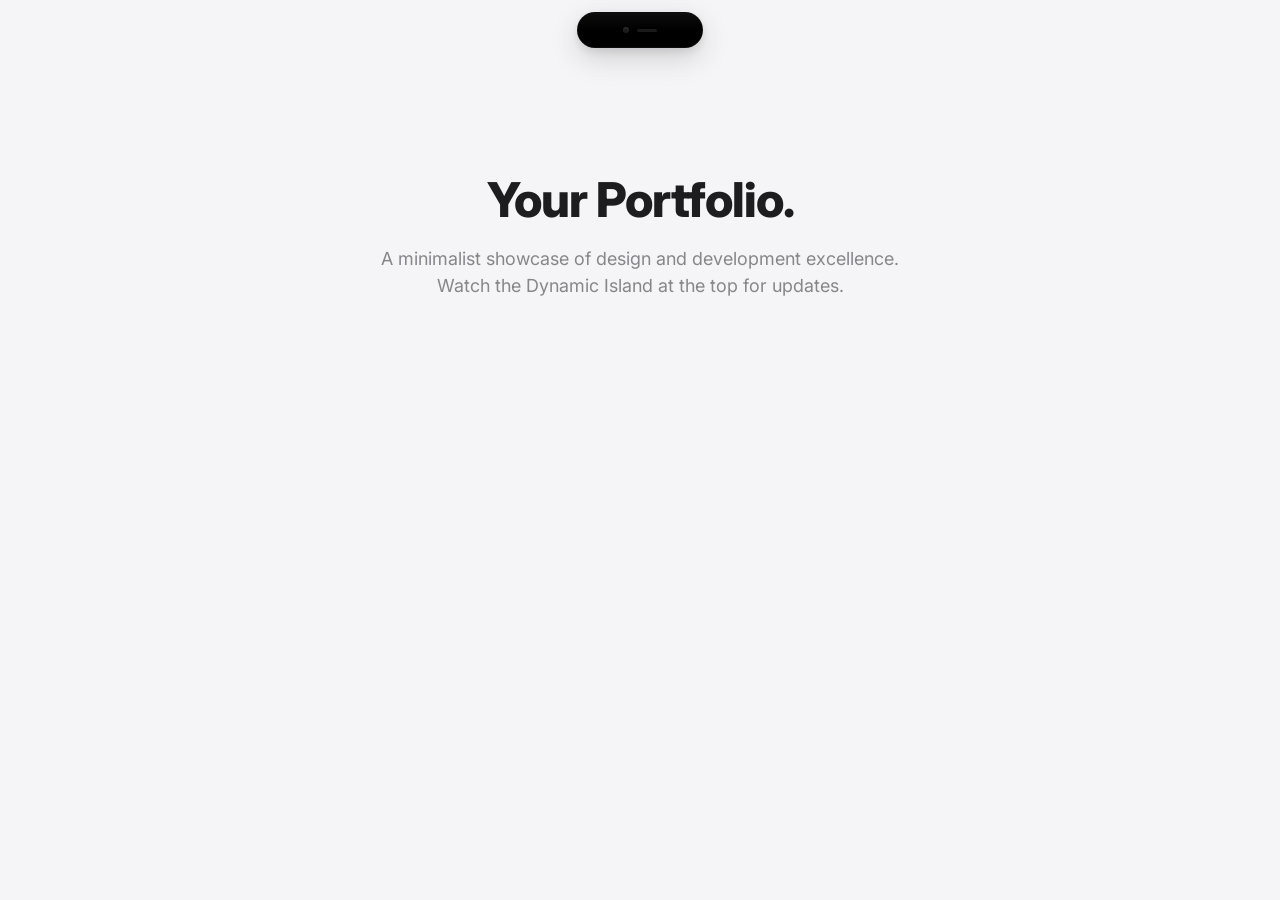
<file: dynamic-island-component.html>
<!DOCTYPE html>
<html lang="en">
<head>
    <meta charset="UTF-8">
    <meta name="viewport" content="width=device-width, initial-scale=1.0">
    <title>Premium Dynamic Island Component</title>
    <!-- Google Fonts -->
    <link href="https://fonts.googleapis.com/css2?family=Inter:wght@400;500;600;700&display=swap" rel="stylesheet">
    <!-- Font Awesome -->
    <link rel="stylesheet" href="https://cdnjs.cloudflare.com/ajax/libs/font-awesome/6.4.0/css/all.min.css">
    <style>
        :root {
            --island-bg: #000000;
            --island-width: 126px;
            --island-height: 36px;
            --island-expanded-width: 320px;
            --island-expanded-height: 84px;
            --accent-green: #34c759;
            --text-main: #ffffff;
            --text-sub: rgba(255, 255, 255, 0.6);
        }

        * {
            margin: 0;
            padding: 0;
            box-sizing: border-box;
            font-family: 'Inter', -apple-system, BlinkMacSystemFont, "Segoe UI", Roboto, sans-serif;
        }

        body {
            background-color: #f5f5f7; /* Light background as requested */
            height: 100vh;
            display: flex;
            flex-direction: column;
            align-items: center;
            overflow: hidden;
        }

        /* --- Dynamic Island Container --- */
        .island-container {
            position: fixed;
            top: 12px;
            left: 50%;
            transform: translateX(-50%);
            z-index: 9999;
            display: flex;
            justify-content: center;
            perspective: 1000px;
        }

        .dynamic-island {
            background: var(--island-bg);
            width: var(--island-width);
            height: var(--island-height);
            border-radius: 22px;
            display: flex;
            align-items: center;
            justify-content: center;
            transition: all 0.7s cubic-bezier(0.16, 1, 0.3, 1);
            cursor: pointer;
            position: relative;
            box-shadow: 0 10px 30px rgba(0, 0, 0, 0.15),
                        0 4px 10px rgba(0, 0, 0, 0.1);
            overflow: hidden;
            border: 0.5px solid rgba(255, 255, 255, 0.05);
        }

        /* Glass Glow Effect */
        .dynamic-island::after {
            content: '';
            position: absolute;
            top: 0;
            left: 0;
            right: 0;
            height: 50%;
            background: linear-gradient(to bottom, rgba(255,255,255,0.05), transparent);
            pointer-events: none;
        }

        .dynamic-island:hover {
            transform: scale(1.02);
            box-shadow: 0 12px 40px rgba(0, 0, 0, 0.2);
        }

        /* --- Expanded State --- */
        .dynamic-island.expanded {
            width: var(--island-expanded-width);
            height: var(--island-expanded-height);
            border-radius: 42px;
            padding: 0 20px;
        }

        /* --- Content Layout --- */
        .island-content {
            width: 100%;
            height: 100%;
            display: flex;
            align-items: center;
            justify-content: space-between;
            opacity: 0;
            visibility: hidden;
            transition: opacity 0.3s ease, visibility 0.3s ease;
        }

        .dynamic-island.expanded .island-content {
            opacity: 1;
            visibility: visible;
            transition-delay: 0.2s;
        }

        /* Left Side (Briefcase + Green Dot) */
        .content-left {
            display: flex;
            align-items: center;
            gap: 14px;
        }

        .icon-container {
            position: relative;
            width: 44px;
            height: 44px;
            background: #1a1a1a;
            border-radius: 12px;
            display: flex;
            align-items: center;
            justify-content: center;
            border: 1px solid rgba(255, 255, 255, 0.1);
        }

        .icon-container i {
            color: #ffffff;
            font-size: 20px;
        }

        .online-dot {
            position: absolute;
            bottom: -2px;
            right: -2px;
            width: 12px;
            height: 12px;
            background-color: var(--accent-green);
            border: 2.5px solid var(--island-bg);
            border-radius: 50%;
            box-shadow: 0 0 10px var(--accent-green);
        }

        /* Middle Text */
        .text-container {
            flex: 1;
            display: flex;
            flex-direction: column;
            gap: 2px;
            padding-left: 4px;
        }

        .main-title {
            color: var(--text-main);
            font-size: 15px;
            font-weight: 600;
            letter-spacing: -0.2px;
        }

        .sub-title {
            color: var(--text-sub);
            font-size: 13px;
            font-weight: 400;
        }

        /* Right Side (Small Badge or Empty) */
        .content-right {
            padding-left: 10px;
        }

        .status-badge {
            background: rgba(52, 199, 89, 0.15);
            color: var(--accent-green);
            padding: 4px 10px;
            border-radius: 20px;
            font-size: 11px;
            font-weight: 700;
            text-transform: uppercase;
            letter-spacing: 0.5px;
        }

        /* --- Default State Pill Content --- */
        .pill-default {
            position: absolute;
            width: 100%;
            height: 100%;
            display: flex;
            align-items: center;
            justify-content: center;
            transition: opacity 0.3s ease;
        }

        .dynamic-island.expanded .pill-default {
            opacity: 0;
            pointer-events: none;
        }

        .camera-dot {
            width: 6px;
            height: 6px;
            background: #1a1a1a;
            border-radius: 50%;
            margin-right: 8px;
            box-shadow: inset 0 1px 2px rgba(255,255,255,0.1);
        }

        /* Animation Keyframes */
        @keyframes liquidPulse {
            0% { transform: scale(1); }
            50% { transform: scale(1.05); }
            100% { transform: scale(1); }
        }

        .pulse {
            animation: liquidPulse 0.6s cubic-bezier(0.16, 1, 0.3, 1);
        }

        /* Sample Website Background Content */
        .sample-content {
            margin-top: 150px;
            text-align: center;
            color: #1d1d1f;
            max-width: 600px;
            padding: 20px;
        }

        .sample-content h1 {
            font-size: 48px;
            font-weight: 800;
            margin-bottom: 16px;
            letter-spacing: -1px;
        }

        .sample-content p {
            font-size: 18px;
            line-height: 1.5;
            color: #86868b;
        }
    </style>
</head>
<body>

    <div class="island-container">
        <div class="dynamic-island" id="island" onclick="toggleIsland()">
            <!-- Default State (The "Notch" look) -->
            <div class="pill-default">
                <div class="camera-dot"></div>
                <div style="width: 20px; height: 3px; background: #1a1a1a; border-radius: 2px;"></div>
            </div>

            <!-- Expanded State Content -->
            <div class="island-content">
                <div class="content-left">
                    <div class="icon-container">
                        <i class="fa-solid fa-briefcase"></i>
                        <div class="online-dot"></div>
                    </div>
                </div>
                <div class="text-container">
                    <span class="main-title">Available for freelance work</span>
                    <span class="sub-title">Open for UI/UX projects</span>
                </div>
                <div class="content-right">
                    <div class="status-badge">Live</div>
                </div>
            </div>
        </div>
    </div>

    <!-- Website Background Content -->
    <div class="sample-content">
        <h1>Your Portfolio.</h1>
        <p>A minimalist showcase of design and development excellence. Watch the Dynamic Island at the top for updates.</p>
    </div>

    <script>
        const island = document.getElementById('island');
        let isExpanded = false;
        let autoTriggerTimer = null;

        function toggleIsland() {
            if (isExpanded) {
                collapseIsland();
            } else {
                expandIsland();
            }
        }

        function expandIsland() {
            if(isExpanded) return;
            isExpanded = true;
            island.classList.add('expanded');
            
            // Add a "liquid" pulse effect on expansion
            island.classList.add('pulse');
            setTimeout(() => island.classList.remove('pulse'), 600);

            // Auto collapse after 4 seconds as requested
            setTimeout(() => {
                collapseIsland();
            }, 4000);
        }

        function collapseIsland() {
            isExpanded = false;
            island.classList.remove('expanded');
        }

        // Auto trigger every 30 seconds
        function startAutoTrigger() {
            autoTriggerTimer = setInterval(() => {
                if (!isExpanded) {
                    expandIsland();
                }
            }, 30000);
        }

        // Initial trigger after 3 seconds for demo purposes
        setTimeout(() => {
            expandIsland();
        }, 3000);

        startAutoTrigger();
    </script>
</body>
</html>
</file>
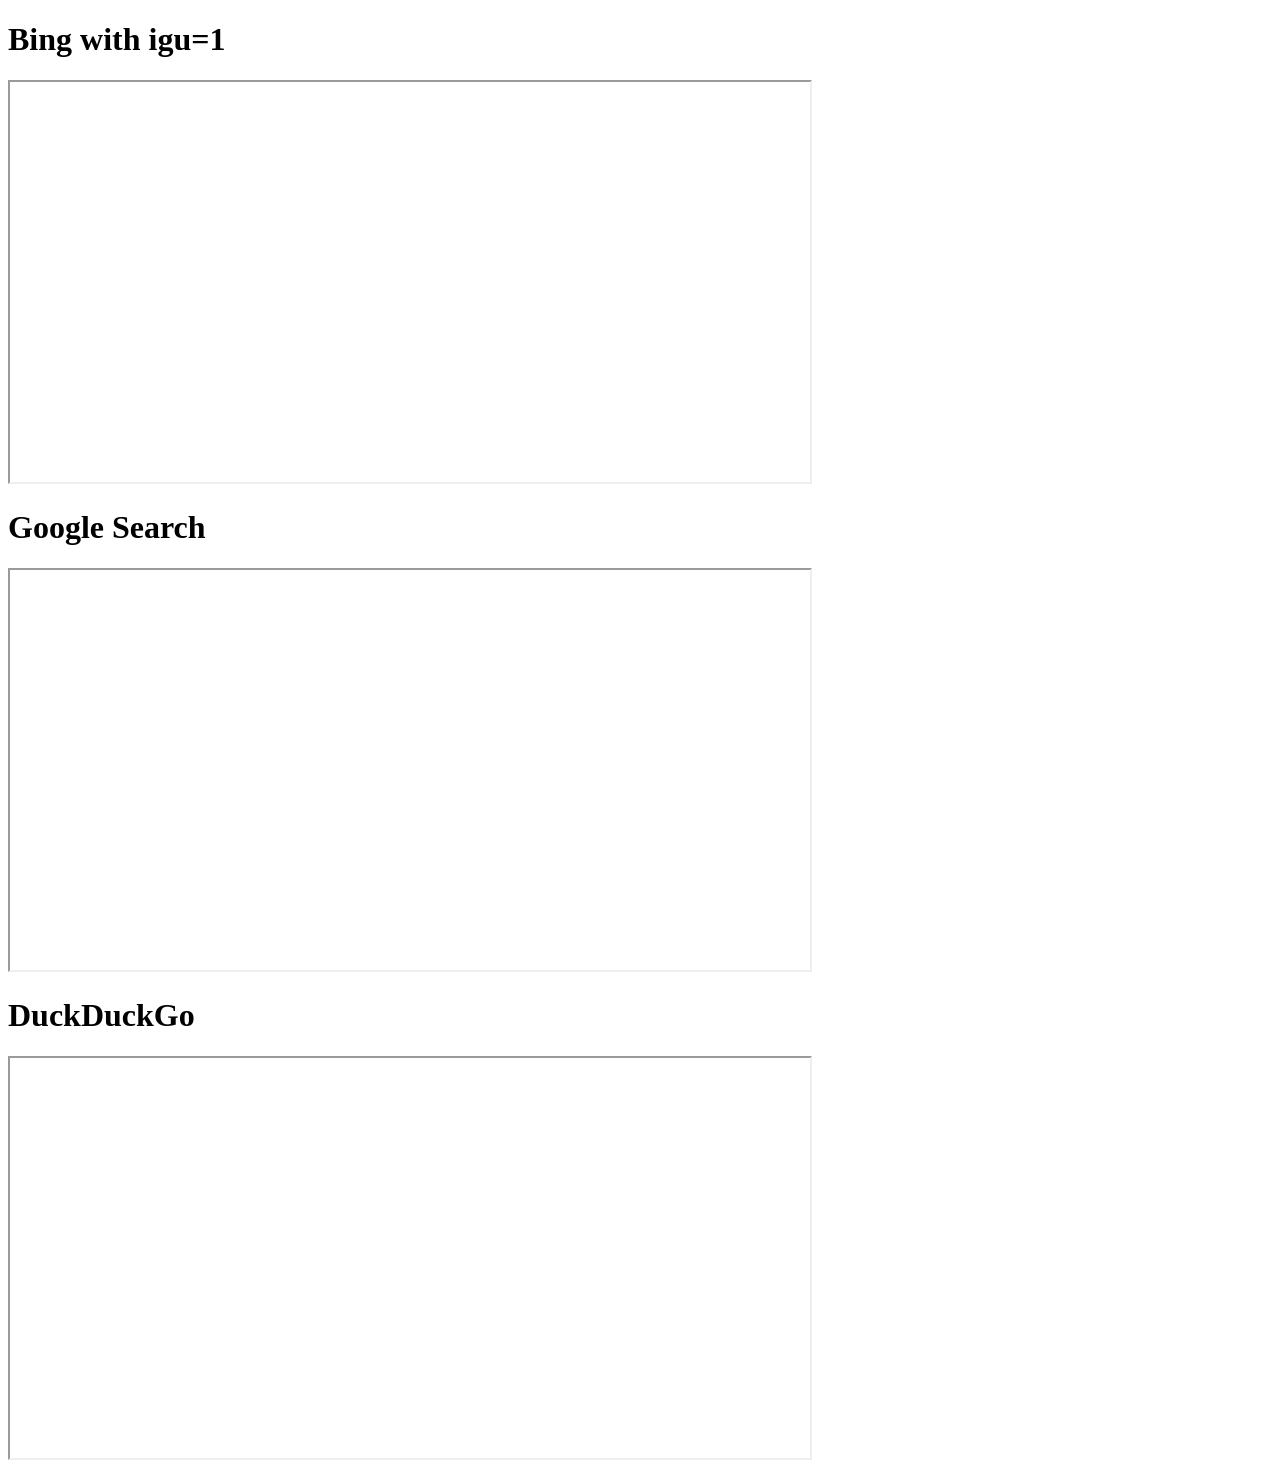
<file: iframe_test.html>
<!DOCTYPE html>
<html>
<head>
    <title>Iframe Test</title>
</head>
<body>
    <h1>Bing with igu=1</h1>
    <iframe src="https://www.bing.com/search?q=test&igu=1" width="800" height="400"></iframe>
    <h1>Google Search</h1>
    <iframe src="https://www.google.com/search?q=test&igu=1" width="800" height="400"></iframe>
    <h1>DuckDuckGo</h1>
    <iframe src="https://duckduckgo.com/?q=test&ia=web" width="800" height="400"></iframe>
</body>
</html>
</file>
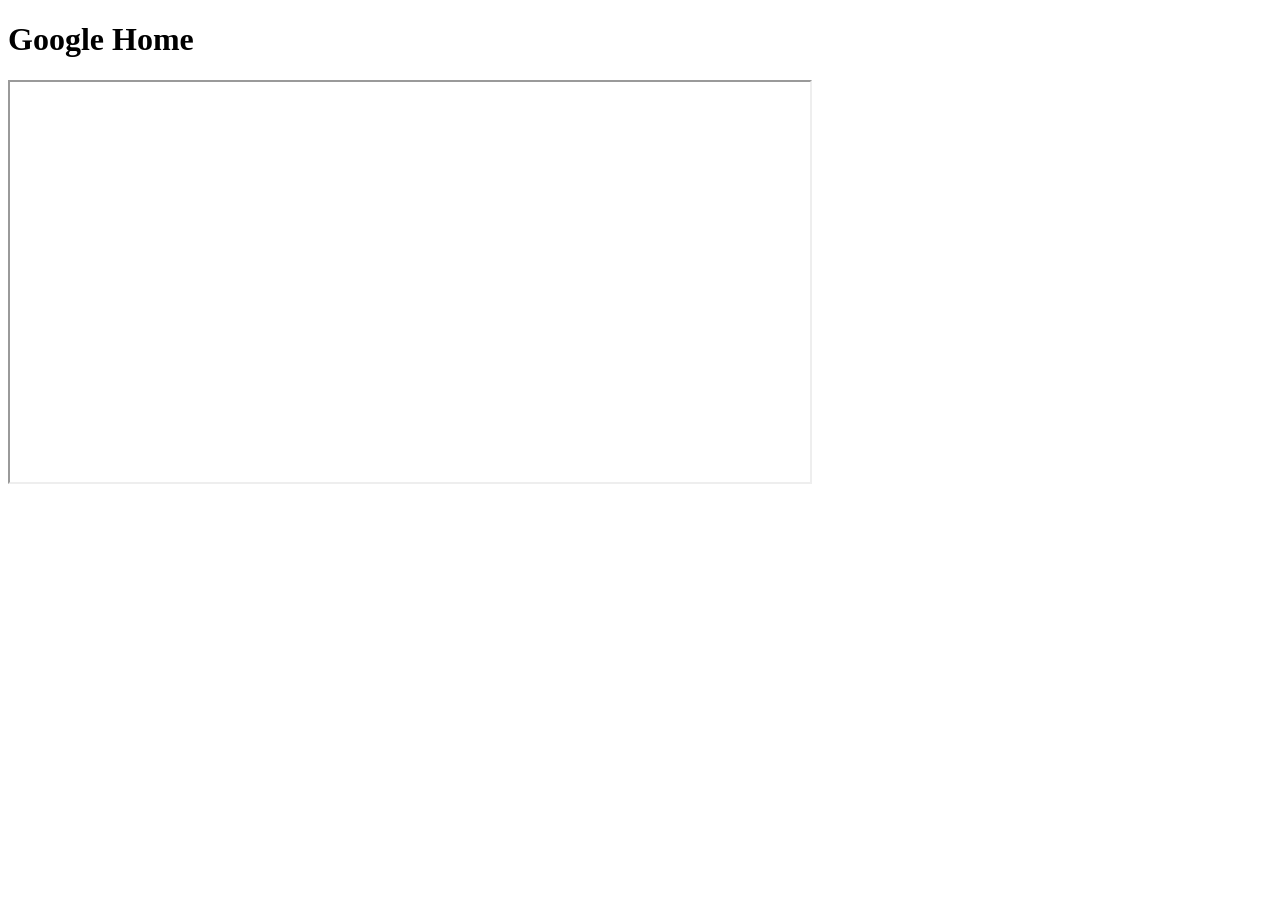
<file: iframe_test2.html>
<!DOCTYPE html>
<html>
<head>
    <title>Iframe Test 2</title>
</head>
<body>
    <h1>Google Home</h1>
    <iframe src="https://www.google.com/webhp?igu=1" width="800" height="400"></iframe>
</body>
</html>
</file>
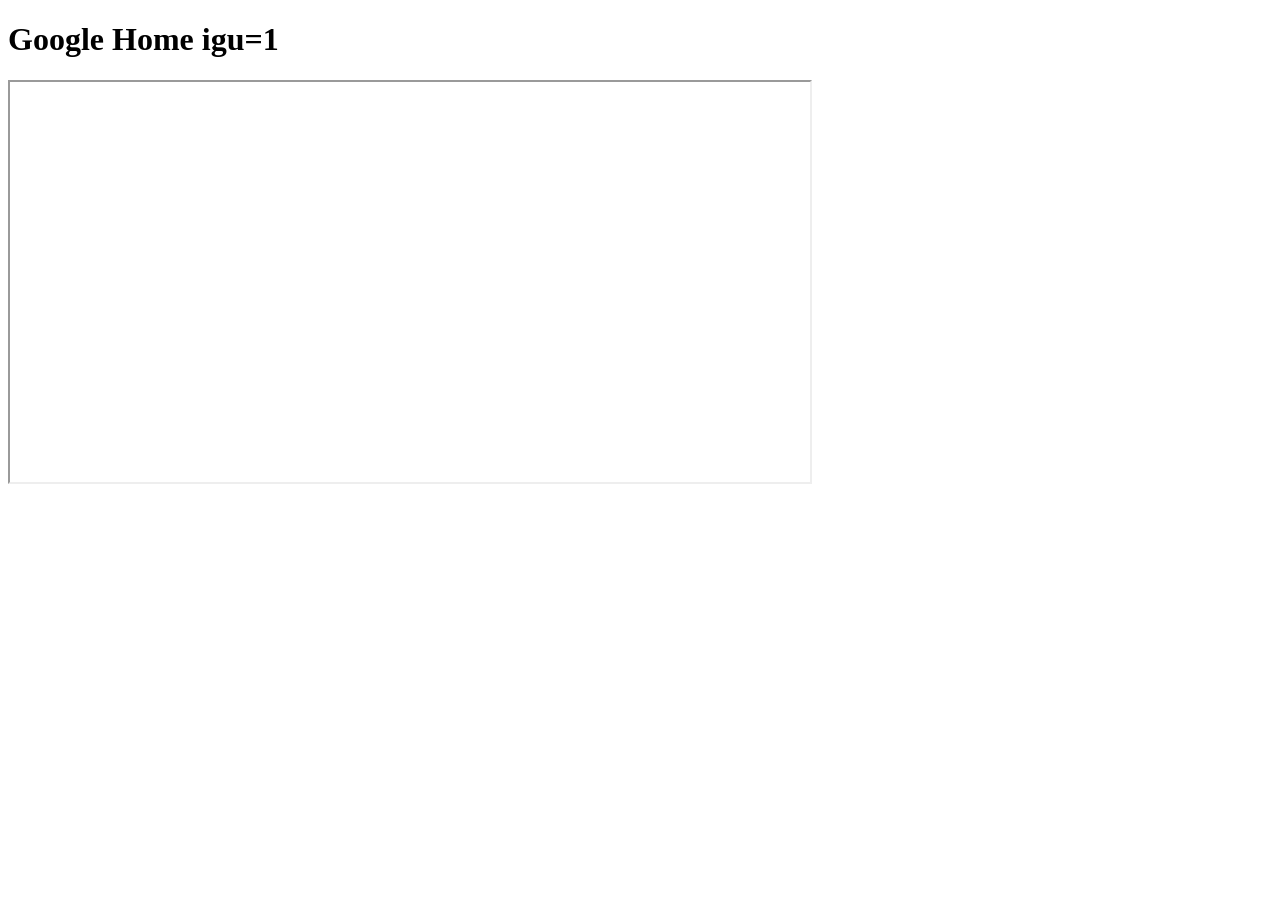
<file: iframe_test3.html>
<!DOCTYPE html>
<html>
<head>
    <title>Iframe Test 3</title>
</head>
<body>
    <h1>Google Home igu=1</h1>
    <iframe src="https://www.google.com?igu=1" width="800" height="400"></iframe>
</body>
</html>
</file>
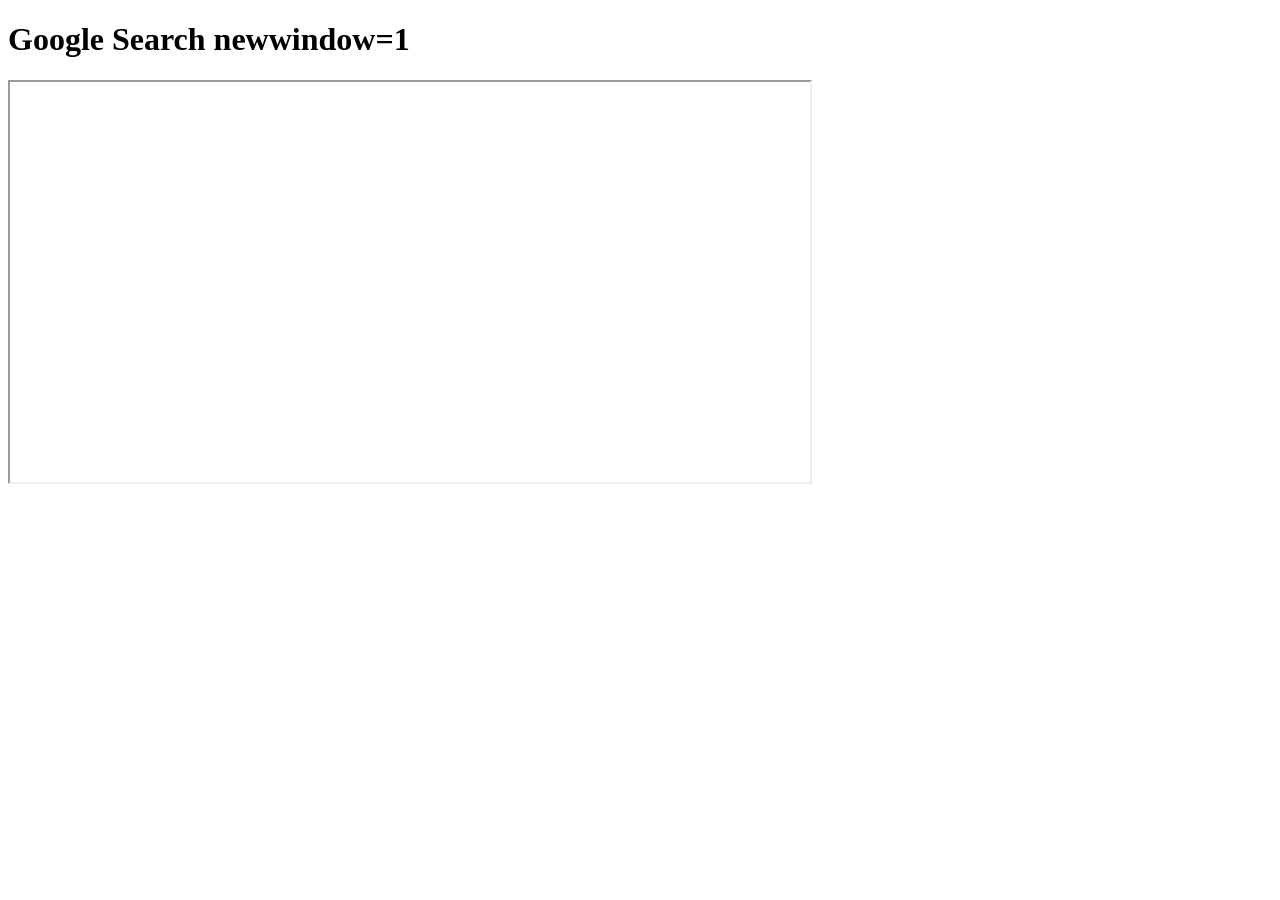
<file: iframe_test4.html>
<!DOCTYPE html>
<html>
<head>
    <title>Iframe Test 4</title>
</head>
<body>
    <h1>Google Search newwindow=1</h1>
    <iframe src="https://www.google.com/search?q=youtube&igu=1&newwindow=1" width="800" height="400"></iframe>
</body>
</html>
</file>
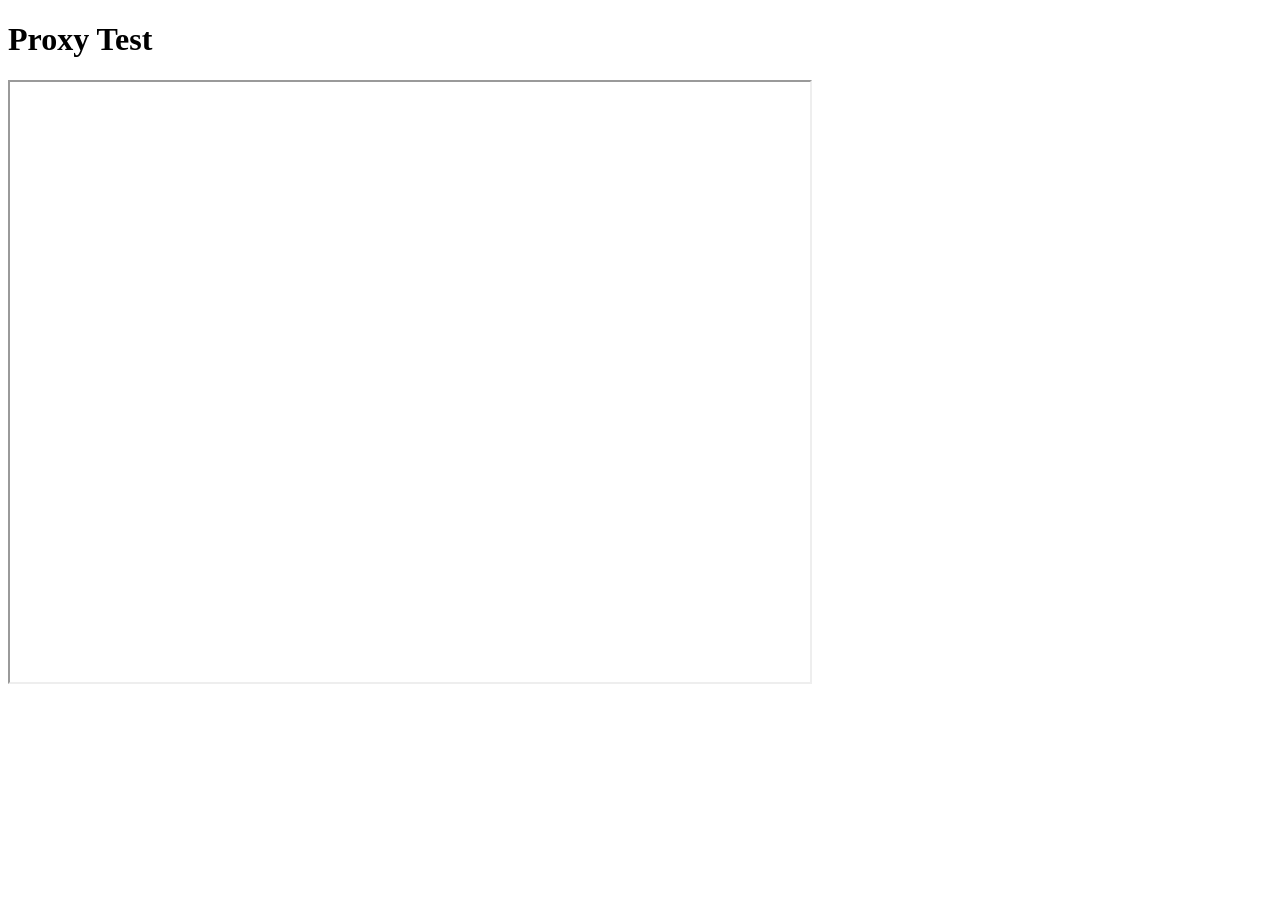
<file: youtube_proxy_test.html>
<!DOCTYPE html>
<html>
<head>
    <title>YouTube Proxy Test</title>
</head>
<body>
    <h1>Proxy Test</h1>
    <iframe src="https://api.allorigins.win/raw?url=https://www.youtube.com/" width="800" height="600"></iframe>
</body>
</html>
</file>
